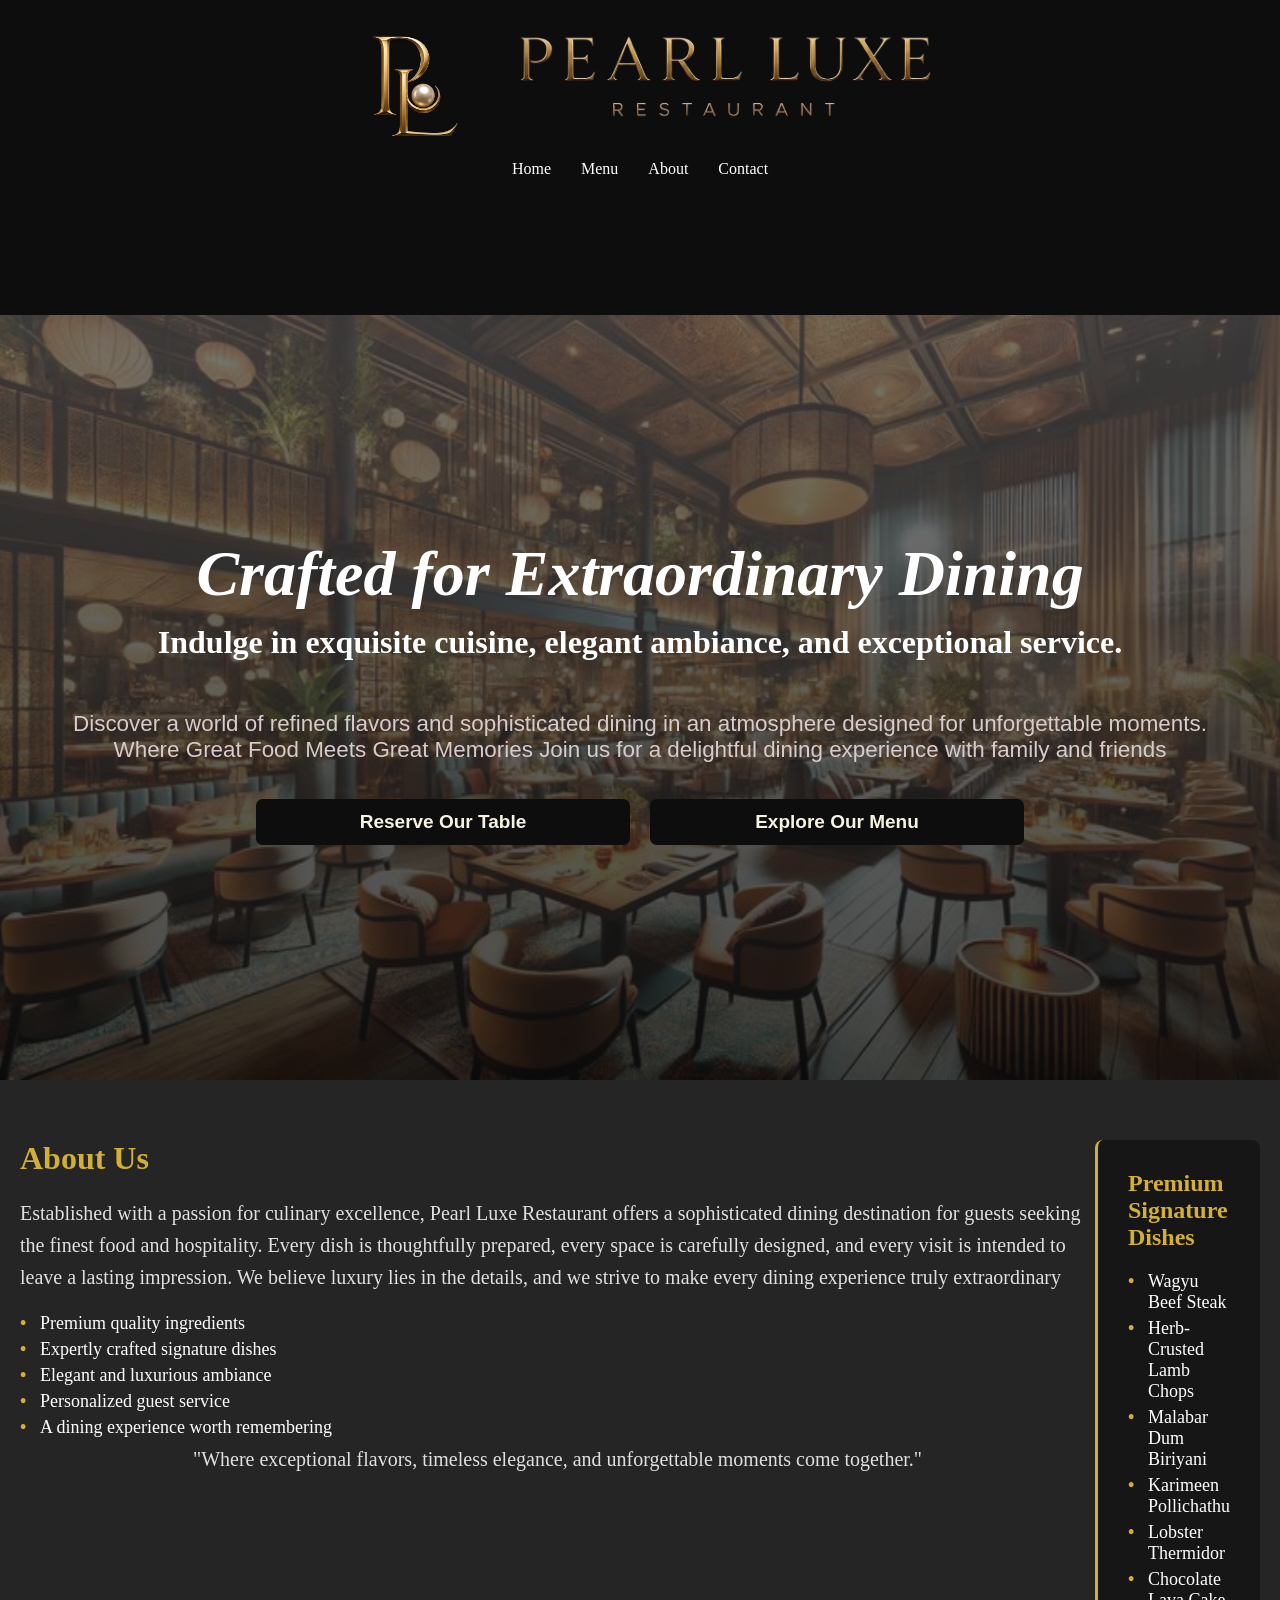
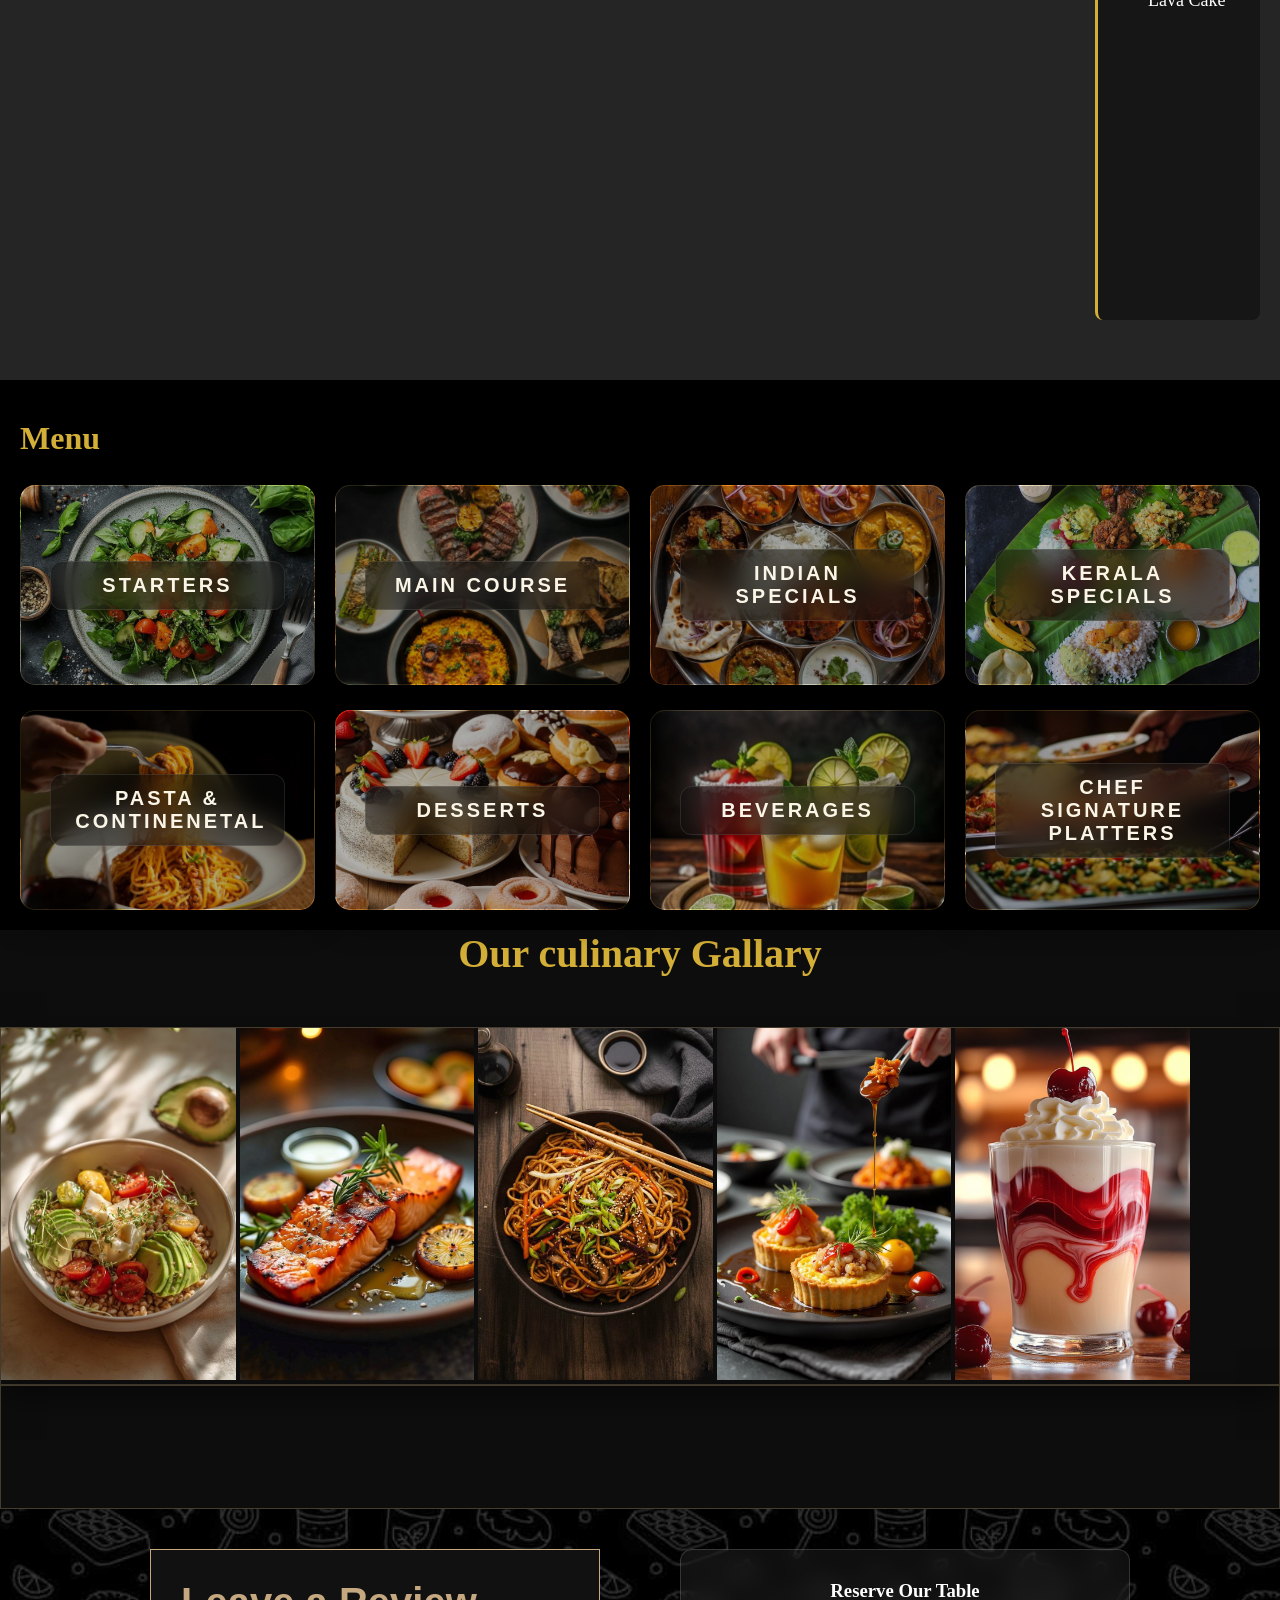
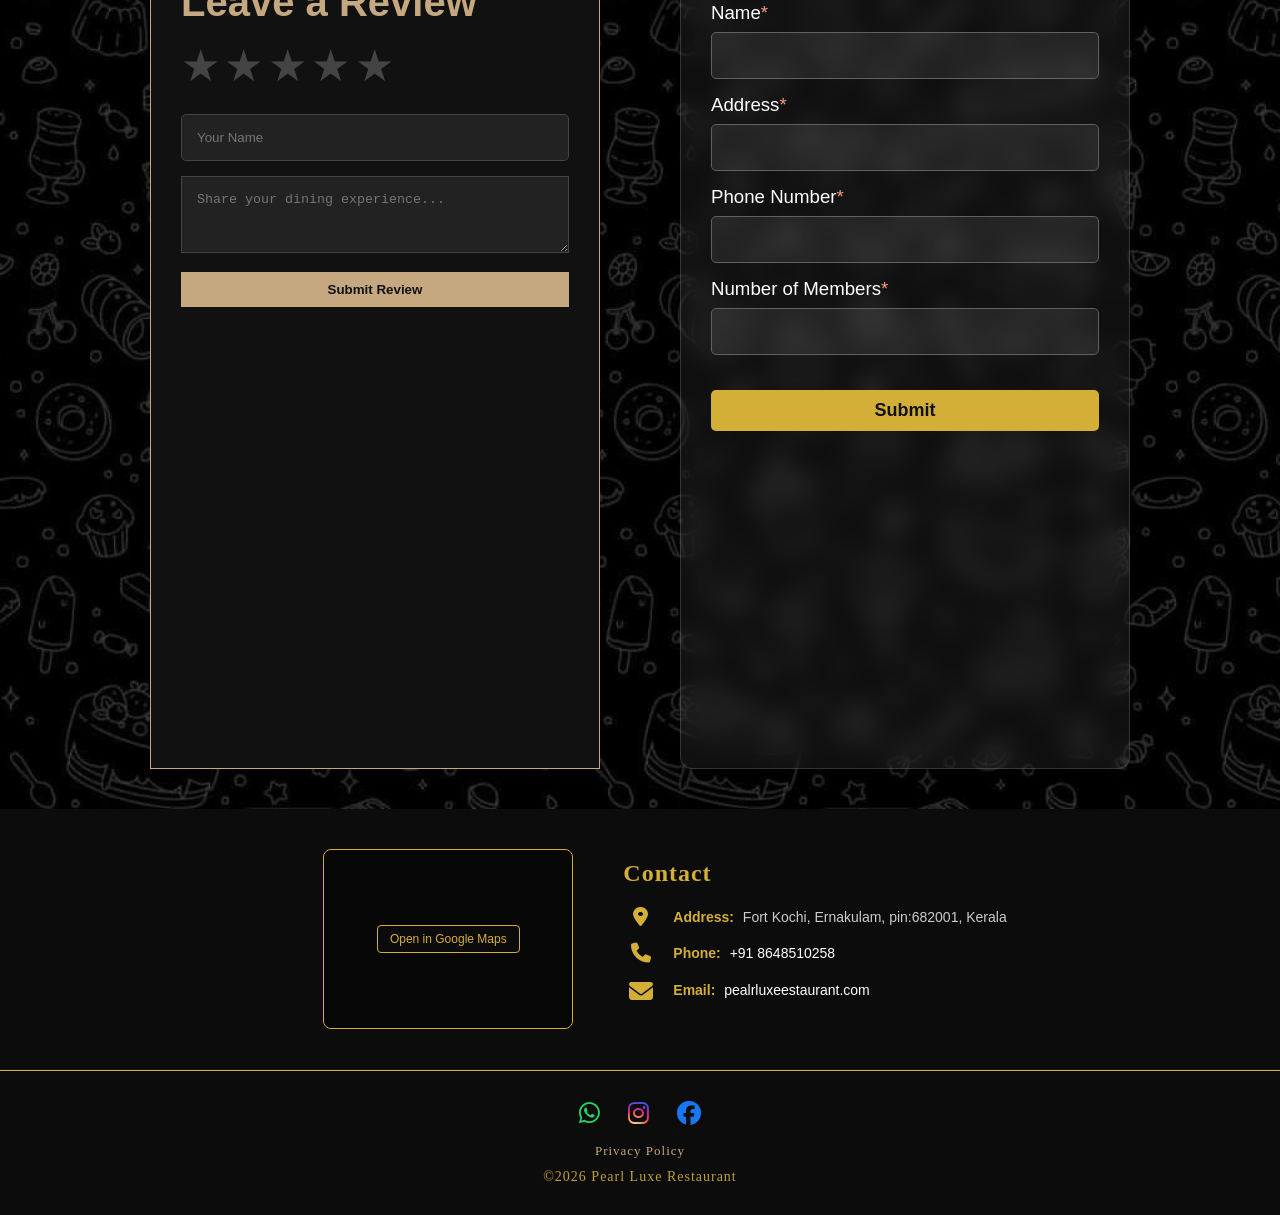
<file: index.html>
<!DOCTYPE html>
<html lang="en">
<head>
    <meta charset="UTF-8">
    <meta name="viewport" content="width=device-width, initial-scale=1.0">
    <title>Pearl Luxe Restaurant</title>
    <link rel="stylesheet" href="restaurant.css">   <!--main css page-->
    <link rel="stylesheet" href="menu.css">         <!--menu card css page-->

    <!--for icons-->
       <link rel="stylesheet" href="https://cdnjs.cloudflare.com/ajax/libs/font-awesome/6.5.1/css/all.min.css">

    <!--restaurant font-->
    <link rel="stylesheet" href="https://fonts.googleapis.com/css2?family=Cinzel:wght@600;700&display=swap">

    <!--for any device view-->
    <meta name="viewport" content="width=device-width, initial-scale=1.0">

</head>
<body>
   
    <header>
    <div class="logo-nav-container">
    
       <!--for logo--> 
       <div class="logo">
        <img src="logo-pearl.png" alt="" height="200">
        <img src="peral_luxe-removebg-preview.png" alt="" width="800">
    </div>
       
       <nav class="nav-bar">
        <ul>
            <li><a href="#Home">Home</a></li>
            <li><a href="#Menu">Menu</a></li>
            <li><a href="#About">About</a></li>
            <li><a href="#Contact">Contact</a></li>
        </ul>
       </nav>
    </div>
</header>
     <!--for hero section-->
    <section id="Home">
     <div class="hero">
    <!--for bg image-->

        <h1>Crafted for Extraordinary Dining</h1>
        <h2>Indulge in exquisite cuisine, elegant ambiance, and exceptional service. </h2>
        
        <p>Discover a world of refined flavors and sophisticated dining in an atmosphere designed for unforgettable moments.<br> Where Great Food Meets Great Memories
       Join us for a delightful dining experience with family and friends</p><br><br>

       <div class="btn-container">
            <button class="cta-button" onclick="scrollReservation()">Reserve Our Table</button>
            <button  class="cta-button" onclick="scrollToMenu()">Explore Our Menu</button>
        </div>
    </div></section>

<!--for aout-->
<section id="About"><!--navigation lu click cheyyumbol kittunnathin-->
    <div class="about-special_dish">

        <div class="about">

    <div class="about-left">
        <h3>About Us</h3>
        <p>Established with a passion for culinary excellence, Pearl Luxe Restaurant offers a sophisticated dining destination for guests seeking the finest food and hospitality. Every dish is thoughtfully prepared, every space is carefully designed, and every visit is intended to leave a lasting impression. We believe luxury lies in the details, and we strive to make every dining experience truly extraordinary</p>
        <ul>
            <li>Premium quality ingredients</li>
            <li>Expertly crafted signature dishes</li>
            <li>Elegant and luxurious ambiance</li>
            <li>Personalized guest service</li>
            <li>A dining experience worth remembering</li>
        </ul>
        <p align="center" class="quote">"Where exceptional flavors, timeless elegance, and unforgettable moments come together."</p>
    </div>
    </div> <!--left-->

    <div class="special-dish">
        <h3>Premium Signature Dishes </h3>
        <ul>
        <li>Wagyu Beef Steak</li>
        <li>Herb-Crusted Lamb Chops</li>
        <li>Malabar Dum Biriyani</li>
        <li>Karimeen Pollichathu</li>
        <li>Lobster Thermidor</li>
        <li>Chocolate Lava Cake</li>
       </ul>
    </div>
    </div></section>

    <!--for menu-->
    <section id="Menu">
    <div class="menu">
        <h3>Menu</h3>
        <!--cards-->
        <div class="menu-grid">
        
        <!--startes-->
        <div class="menuCard-wrapper">
        <div class="menu-card" onclick="toggleMenu('starterList')" style="background-image: url('starter.jpg');">
        <h4>Starters</h4>
        </div>
        <div id="starterList" class="menu-list">
            <ul>
            <h4>Soups</h4>
            <li>
                <span class="food-name">Truffle Mashroom Soup -475</span>
                <p class="food-desc">A velvety emulsion of wild forest mushrooms, enriched with white truffle oil and garlic crouton dust.</p>
                <img src="mashroom-soup.jpg" alt="Truffle Mushroom Soup" height="60" width="60">
            </li>
            
            <li>
                <span class="food-name">Honey chichen Soup -490</span>
                <p class="food-desc">Slow-simmered artisanal chicken broth delicately sweetened with wild hill honey and infused with crushed ginger.</p>
                <img src="chicken-soup.jpg" alt="Honey Chicken Soup" height="60" width="60">
            </li>
            
            <li>
                <span class="food-name">Roasted Tomato Basil Soup -425</span>
                <p class="food-desc">Fire-roasted vine tomatoes blended into a rich purée, finished with sweet micro-basil oil and a parmesan crisp.</p>
                <img src="tomato-soup.jpg" alt="Roasted Tomato basil Soup" height="60" width="60">
            </li>
            
            <li>
                <span class="food-name">Creme of Chichen Soup -475</span>
                <p class="food-desc">A classic, silky smooth cream reduction featuring tender shredded spring chicken and cracked black pepper.</p>
                <img src="creme-chicken-soup.jpg" alt="Creme of Chicken Soup" height="60" width="60">
            </li>
            </ul>

            <ul>
            <h4>Salads</h4>
            <li>
                <span class="food-name">Burrata Salad -650</span>
                <p class="food-desc">Artisanal Italian burrata over heirloom tomatoes, drizzled with aged balsamic pearls and cold-pressed extra virgin olive oil</p>
                <img src="burrata-salad.jpg" alt="Burrata Salad" height="60" width="60">
            </li>
            
            <li>
                <span class="food-name">Caesar Salad -520</span>
                <p class="food-desc">Crisp baby romaine tossed in a house-made anchovy-garlic emulsion, topped with shaved parmigiano-reggiano and brioche shards</p>
                <img src="caesar-salad.jpg" alt="Caesar Salad" height="60" width="60">
            </li>

            <li>
                <span class="food-name">Greek Salad -490</span>
                <p class="food-desc">Pressed barrel-aged feta cheese, compressed cucumbers, kalamata olives, and heirloom tomatoes tossed in wild oregano oil.</p>
                <img src="greek-salad.webp" alt="Greek Salad" height="60" width="60">
            </li>

            <li>
                <span class="food-name">Avocado & Citrus Salad -580</span>
                <p class="food-desc">Slices of ripe Hass avocado paired with orange segments, wild arugula, and a refreshing yuzu-honey citronette.</p>
                <img src="avocado-citrus.jpg" alt="Avocado & Citrus Salad" height="60" width="60">
            </li>
            </ul>
          
            <ul>
            <h4>Appetizers</h4>
            <li>
                <span class="food-name">Grilled Prawns -890</span>
                <p class="food-desc">Jumbo prawns kissed by the flame, marinated in a delicate blend of lime juice, sea salt, and extra virgin olive oil</p>
                <img src="grilledPrawns.jpg" alt="Grilled Prawns" height="60" width="60">
            </li>

            <li>
                <span class="food-name">Smoked Salmon -950</span>
                <p class="food-desc">Premium cold-smoked Atlantic salmon ribbons served with a velvety dill crème fraîche, caperberries, and toasted rye.</p>
                <img src="smoked-salmon.jpg" alt="Smoked Salmon" height="60" width="60">
            </li>

            <li>
                <span class="food-name">Chicken Crostini -620</span>
                <p class="food-desc">Grilled artisanal sourdough topped with creamy pulled chicken ragoût, wild thyme, and melted gruyère.</p>
                <img src="chicken-crostini.jpg" alt="Chicken Crostini" height="60" width="60">
            </li>

            <li>
                <span class="food-name">Crispy Calamari -750</span>
                <p class="food-desc">Flash-fried tender squid rings dusted with seasoned sea salt, accompanied by a zesty kaffir lime aioli.</p>
                <img src="crispy-calamari.jpg" alt="Crispy Calamari" height="60" width="60">
            </li>
            
            <li>
                <span class="food-name"> Garlic butter Shrimp -850</span>
                <p class="food-desc">Sautéed coastal shrimp drenched in a rich, emulsified garlic-butter sauce and finished with fresh garden parsley.</p>
                <img src="garlic-butter-shrimp.jpg" alt="Garlic Butter Shrimp" height="60" width="60">
            </li>

            <li>
                <span class="food-name">Stuffed Mashroom -550</span>
                <p class="food-desc">Plump portobello caps stuffed with a rich duxelles of wild mushrooms and spinach, gratinated with aged cheddar.</p>
                <img src="stuffed-mushroom.jpg" alt="Stuffed Mashroom" height="60" width="60">
            </li>
            </ul>
        </div>
        </div>

        <!--main course-->
        <div class="menuCard-wrapper">
        <div class="menu-card" onclick="toggleMenu('main-list')" style="background-image: url('main-dish.jpg');">
        <h4>Main Course</h4>
        </div>
        <div id="main-list" class="menu-list">
        
            <ul>
            <h4>Sea Foods</h4>
            <li>
                <span class="food-name">Grilled Sea Bass -1650</span>
                <p class="food-desc">Pan-seared Chilean sea bass fillet served over a bed of saffron risotto, finished with a citrus-infused butter emulsion.</p>
                <img src="grilled sea bass.webp" alt="Grilled Sea Bass" height="60" width="60">
            </li>

            <li>
                <span class="food-name">Lobstor Thermidor - 2450</span>
                <p class="food-desc">Atlantic lobster meat cooked in a rich cognac and mustard cream sauce, returned to its shell, and gratinated with gruyère.</p>
                <img src="lobster-thrmidor.jpg" alt="Lobster Thermidor" height="60" width="60">
            </li>

            <li>
                <span class="food-name">Butter Garlic Prawns - 1450</span>
                <p class="food-desc">Sautéed king prawns bathed in a luxurious white wine, garlic, and cultured butter reduction.</p>
                <img src="butter-garlic prwns.jpg" alt="Butter Garlic Prawns" height="60" width="60">
            </li>

            <li>
                <span>Malabar Prawn Curry - 1250</span>
                <p class="food-desc">Plump prawns poached in an aromatic coastal gravy of fresh coconut milk, raw mangoes, and native curry leaves.</p>
                <img src="malabar-prawn-curry.jpg" alt="Malabar Prawn Curry" height="60" width="60">
            </li>

            <li>
                <span class="food-desc">Karimeen pollichathu - 1100</span>
                <p class="food-desc">Whole backwater Pearl Spot fish slathered in a fiery, shallot-heavy masala, slow-baked inside a charred banana leaf.</p>
                <img src="karimeen pollichathu.jpg" alt="Karimeen Pollichathu" height="60" width="60">
            </li>
            </ul>

        <ul>
            <h4>Steak & Grill</h4>
            <li>
                <span class="food-name">Wagyu Beef Steak - 4200</span>
                <p class="food-desc">Highly marbled A5 Wagyu beef steak grilled to perfection, accompanied by a rich morel mushroom jus and truffle mash.</p>
                <img src="wagyu-beef-steak.jpg" alt="Wague Beef Steak" height="60" width="60">
            </li>

            <li>
                <span class="food-name">Herb-Crusted Lamp Chops - 1950</span>
                <p class="food-desc">Premium Australian lamb chops coated in an aromatic herb-crumb crust, served with parsnip purée and red wine reduction.</p>
                <img src="herb-crusted-lamb.jpg" alt="Herb Crusted lamp Chorps" height="60" width="60">
            </li>
            
            <li>
                <span class="food-name">Ribeye Steak - 2100</span>
                <p class="food-desc">Prime aged ribeye steak char-grilled to order, basted with rosemary-garlic butter, and served with charred asparagus.</p>
                <img src="rebeye-steak.webp" alt="Ribeye Steak" height="60" width="60">
            </li>

            <li>
                <span class="food-name">Grilled Chicken Supreme - 1150</span>
                <p class="food-desc">Sous-vide chicken breast pan-flashed and served over a bed of baby vegetables, drizzled with a rich velouté.</p>
                <img src="grilled-chicken-supreme.jpg" alt="Grilled Chicken Supreme" height="60" width="60">
            </li>

            <li>
                <span class="food-name">BBQ Tanderloin Steak - 1650</span>
                <p class="food-desc">Melt-in-your-mouth beef tenderloin glazed with an smoky, house-crafted house bourbon BBQ sauce.</p>
                <img src="bbq-tanderloin.jpg" alt="bbq tenderloin" height="60" width="60">
            </li> 

            <li>
                <span class="food-name">Truffle Risotto - 1250</span>
                <p class="food-desc">Creamy Carnaroli rice slow-cooked with wild mushrooms, finished with pure white truffle oil and aged Grana Padano.</p>
                <img src="truffle risotto.jpg" alt="Truffle Risotto" height="60" width="60">
            </li>
        </ul>
        </div>
        </div>

        <!--indian special-->
        <div class="menuCard-wrapper">
        <div class="menu-card" onclick="toggleMenu('indian-list')" style="background-image: url('indian-food.jpg');">       
            <h4>Indian Specials</h4>
            </div> 
        
            <div id="indian-list" class="menu-list">
            <ul>
            <li>
                <span class="food-name">Saffron Chicken Biryani - 950</span>
                <p class="food-desc">Fragrant long-grain basmati rice layered with tender chicken, infused with real Kashmiri saffron threads and rose water.</p>
                <img src="saffron-biryani.jpg" alt="Saffron Chichen Biryani" height="60" width="60">
            </li>

            <li>
                <span class="food-name">Malai Chicken Tikka - 850</span>
                <p class="food-desc">Boneless chicken cubes steeped in a rich marinade of cream cheese, green cardamom, and mace, gently charred in the tandoor.</p>
                <img src="malai-chicken-tikka.jpg" alt="malai chicken tikka" height="60" width="60">
            </li>

            <li>
                <span class="food-name">Dum Gosht Biryani - 1150</span>
                <p class="food-desc">Slow-cooked choice cuts of lamb layered with aromatic basmati rice, sealed in an earthen pot and dum-baked.</p>
                <img src="dum-gosht.jpg" alt="Dum Gosht Biryani" height="60" width="60">
            </li>

            <li>
                <span class="food-name">Hyderabadi Chichen Biryani - 950</span>
                <p class="food-desc">Authentic spicy biryani cooked in the traditional Nizami style, bursting with fresh mint, coriander, and fried shallots.</p>
                <img src="hyderabadi-biryani.jpg" alt="Hyderabadi Chicken Biryani" height="60" width="60">
            </li>

            <li>
                <span class=" food-name">Paneer Shahi Korma - 790</span>
                <p class="food-desc">Artisanal cottage cheese cubes simmered in a velvety, opulent gravy of ground cashews, almonds, and edible silver leaf.</p>
                <img src="shahi-paneer.jpg" alt="Paneer Shahi Korma" height="60" width="60">
            </li>

            <li>
                <span class="food-name">Kashmiri Rogan Josh - 1050</span>
                <p class="food-desc">Tender lamb slow-braised in a vibrant, rich gravy flavored with Kashmiri chilis, cockscomb flower, and dry ginger.</p>
                <img src="kashmiri-rogan.jpg" alt="kashmiri rogan Josh" height="60" width="60">
            </li>
        </ul>
        </div>
        </div>
        
        <!--kerala specials-->
        <div class="menuCard-wrapper">
        <div class="menu-card" onclick="toggleMenu('kerala-list')" style="background-image: url('kerala-dish.jpg');">
        <h4>Kerala Specials</h4>
        </div>
        <div id="kerala-list" class="menu-list">
        <ul>
            <li>
                <span class="food-name">Karimeen Pollichathu - 1100</span>
                <p class="food-desc">Traditional backwater Pearl Spot delicacy, wrapped in banana leaf and baked with an heirloom masala paste.</p>
                <img src="karimeen pollichathu.jpg" alt="karimeen pollichathu" height="60" width="60">
            </li>

            <li>
                <span class="food-name">Malabar Prawn Curry - 1250</span>
                <p class="food-desc">Local sea prawns simmered in a creamy, golden coconut milk gravy soured with wild Kudampuli.</p>
                <img src="malabar-prawn-curry.jpg" alt="malabar prawn curry" height="60" width="60">
            </li>

            <li>
                <span class="food-name">Crab Roast - 1350</span>
                <p class="food-desc">Fresh mud crab tossed in a semi-dry reduction of caramelized shallots, fiery black pepper, and toasted coconut shards.</p>
                <img src="crab-roast.jpg" alt="crab roast" height="60" width="60">
            </li>

            <li>
                <span class="food-name">Duck Mapppas - 1150</span>
                <p class="food-desc">Kuttanad duck braised gently in coriander-infused second extract of coconut milk, finished with thick first-press milk.</p>
                <img src="duck-mappas.jpg" alt="duck mappas" height="60" width="60">
            </li>

            <li>
                <span class="food-name">Appam & Stew - 750</span>
                <p class="food-desc">Lacy, fermented rice crepes with a soft spongy center, served with an aromatic, creamy vegetable and coconut milk stew.</p>
                <img src="appam-stew.jpg" alt="appam&stew" height="60" width="60">
            </li>

            <li>
                <span class="food-name">Malabar Dum Biriyani - 950</span>
                <p class="food-desc">Premium short-grain Kaima rice layered with spiced chicken, slow-cooked in the traditional Malabar dum technique.</p>
                <img src="malabar-biryani.jpg" alt="malabar dum biryani" height="60" width="60">
            </li>

            <li>
                <span class="food-name">Thalassery dum Biriyani - 950</span>
                <p class="food-desc">Heritage short-grain rice biryani accented with native ghee, fried cashew nuts, and unique Tellicherry spices.</p>
                <img src="thalassery-biryani.jpg" alt="thalassery-biryani" height="60" width="60">
            </li>
        </ul>
        </div>
        </div>
        
        <div class="menuCard-wrapper">
        <div class="menu-card" onclick="toggleMenu('pasta-list')" style="background-image: url('pasta.webp');">
        <h4>Pasta & Continenetal</h4>
        </div>
        <div id="pasta-list" class="menu-list">
        <ul>
            <li>
                <span class="food-name">Fettuccine Alfredo - 890</span>
                <p class="food-desc">House-made ribbon pasta tossed in a luxurious emulsified sauce of cultured butter, heavy cream, and aged parmesan.</p>
                <img src="fettuccine.jpg" alt="fettuccine Alfredo" height="60" width="60">
            </li>

            <li>
                <span class="food-name">Seafood Linguine - 1250</span>
                <p class="food-desc">Linguine pasta tossed with an assortment of scallops, prawns, and squid in a white wine and heirloom tomato broth.</p>
                <img src="sea-linguine.jpg" alt="seafood linguine" height="60" width="60">
            </li>

            <li>
                <span class="food-name">Truffle Cream Pasta - 950</span>
                <p class="food-desc">Penne pasta smothered in a rich, velvety forest mushroom and garlic cream sauce, laced with Italian black truffle oil.</p>
                <img src="truffle-creme-pasta.jpg" alt="truffle creme pasta" height="60" width="60">
            </li>

            <li>
                <span class="food-name">Mushroom Risotto - 950</span>
                <p class="food-desc">Creamy Italian arborio rice slow-stirred with a medley of wild chanterelles and porcini mushrooms, finished with parmesan.</p>
                <img src="mushroom-risotto.jpg" alt="mushroom risotto" height="60" width="60">
            </li>

            <li>
                <span class="food-name">Meditarranean Grilled Chicken - 1150</span>
                <p class="food-desc">Herb-marinated chicken breast served alongside sun-ripened Mediterranean vegetables and a zesty salsa verde.</p>
                <img src="Mediterranean-Grilled-Chicken.jpg" alt="Mediterranean Grilled Chicken" height="60" width="60">
            </li>
        </ul>
        </div>
        </div>
        
        <!--dessert-->
        <div class="menuCard-wrapper">
        <div class="menu-card" onclick="toggleMenu('dessert-list')" style="background-image: url('desserts.jpg');">
        <h4>Desserts</h4>
        </div>

        <div id="dessert-list" class="menu-list">
            <ul>
                <h4>Cakes</h4>
                <li>
                    <span class="food-name">Ferrero Rocher Cake - 490</span>
                    <p class="food-desc">Layers of rich hazelnut sponge cake sandwiched between layers of silky milk chocolate ganache and roasted hazelnut praline.</p>
                    <img src="ferrero-cake.jpg" alt="ferrero-cake" height="60" width="60">
                </li>

                <li>
                    <span class="food-name">Chococlate Lava Cake - 450</span>
                    <p class="food-desc">A decadent, baked-to-order chocolate cake featuring an intensely rich, molten Valrhona dark chocolate center.</p>
                    <img src="lava-cake.jpg" alt="chocolate lava cake" height="60" width="60">
                </li>

                <li>
                    <span class="food-name">Blueberry Cheesecake - 490</span>
                    <p class="food-desc">Classic New York style baked cream cheese on a buttery graham cracker crust, blanketed in a wild blueberry compote.</p>
                    <img src="blueberry-cake.jpg" alt="blueberry-cake" height="60" width="60">
                </li>

                <li>
                    <span class="food-name">Honey Cake - 420</span>
                    <p class="food-desc">An elegant multi-layered Slavic-style honey cake filled with a delicate, whipped sour-cream frosting.</p>
                    <img src="honey-cake.webp" alt="honey-cake" height="60" width="60">
                </li>

                <li>
                    <span class="food-name">Black Forest - 450</span>
                    <p class="food-desc">Layers of rich chocolate sponge soaked in Kirsch liqueur, filled with fresh whipped cream and sour macerated dark cherries.</p>
                    <img src="black-forrest.jpg" alt="black-forrest" height="60" width="60">
                </li>

                <li>
                    <span class="food-name">Red Velvet - 450</span>
                    <p class="food-desc">A vibrant, cocoa-infused crimson sponge cake layered with a smooth, tangy Madagascan vanilla bean cream cheese frosting.</p>
                    <img src="red-velvet.jpg" alt="red-velvet" height="60" width="60">
                </li>
                </ul>
            
            <ul>
                <h4>Pastries</h4>
                <li>
                    <span class="food-name">Mille-Feuille - 450</span>
                    <p class="food-desc">Crisp layers of caramelized, puff pastry sandwiched between smooth waves of rich vanilla pastry cream.</p>
                    <img src="mille-feuille.jpg" alt="Mille-Feuille" height="60" width="60">
                </li>

                <li>
                    <span class="food-name">Tiramisu - 490</span>
                    <p class="food-desc">Espresso-soaked ladyfinger biscuits layered with an airy, velvety cloud of whipped mascarpone cream and dark cocoa dust.</p>
                    <img src="tiramisu.webp" alt="tiramisu" height="60" width="60">
                </li>

                <li>
                    <span class="food-name">Crème Brûlée - 450</span>
                    <p class="food-desc">A classic, rich custard base flavored with real Madagascar vanilla bean, topped with a brittle layer of hard, torched caramel.</p>
                    <img src="Crème Brûlée.jpg" alt="creme Brûlée" height="60" width="60">
                </li>

                <li>
                    <span class="food-name">Chocolate Éclair - 450</span>
                    <p class="food-desc">Light choux pastry casing filled with silky dark chocolate crème pâtissière, glazed with an opulent chocolate ganache.</p>
                    <img src="Chocolate Éclair.jpg" alt="chocolate eclair" height="60" width="60">
                </li>
           </ul> 
                <ul>
                <h4>Ice Creams</h4>
                <li>
                    <span class="food-name">Vanilla Bean Ice Cream - 320</span>
                    <p class="food-desc">Churned premium ice cream infused with real, scraped Madagascan vanilla bean flecks.</p>
                    <img src="vanilla-bean.jpg" alt="vanila bean ice crem" height="60" width="60">
                </li>

                <li>
                    <span class="food-name">Saffron Kulfi - 350</span>
                    <p class="food-desc">Traditional, slow-reduced dense Indian ice cream flavored heavily with pure Iranian saffron strands and green cardamom.</p>
                    <img src="saffron-kulfi.jpg" alt="saffron-kulfi" height="60" width="60">
                </li>
                
                <li>
                    <span class="food-name">Gourmet Ice Cream Selection - 450</span>
                    <p class="food-desc">A hand-picked selection of three artisanal house-churned ice cream scoops featuring seasonal, exotic flavors.</p>
                    <img src="ice-cream-platter.jpg" alt="gourmet-iceCreme selection" height="60" width="60">
                </li>

                <li>
                    <span class="food-name">Gourmet Ice Cream Platter - 750</span>
                    <p class="food-desc">A grand tasting presentation of five house-crafted ice cream varieties, accompanied by berry coulis and honey tuiles.</p>
                    <img src="gourmet-iceCreme.webp" alt="gourmet ice cream platter" height="60" width="60">
                </li>
            </ul>
        </div>
        </div>
   
        <!--beverages-->
        <div class="menuCard-wrapper">
        <div class="menu-card" onclick="toggleMenu('beverages-list')" style="background-image: url('beverages.jpg');">
        <h4 >Beverages</h4>
        </div>

    <div id="beverages-list" class="menu-list">
        <ul>
            <h4>Mocktails</h4>
            <li>
                <span class="food-name">Blue Lagoon - 350</span>
                <p class="food-desc">A refreshing, vibrant blue blend of curaçao essence, fresh lime juice, and sparkling sprite over crushed ice.</p>
                <img src="Blue Lagoon.jpg" alt="Blue Lagoon" height="60" width="60">
            </li>

            <li>
                <span class="food-name">Virgin Mojito - 350</span>
                <p class="food-desc">Muddled field mint leaves and fresh lime wedges churned with pure cane sugar and topped with chilled club soda.</p>
                <img src="virjin mojito.jpg" alt="virgin mojito" height="60" width="60">
            </li>

            <li>
                <span class="food-name">Sunset Cooler - 380</span>
                <p class="food-desc">An elegant layered mocktail of fresh orange and cranberry juices, finished with a touch of grenadine syrup.</p>
                <img src="snset-cooler.jpg" alt="Sunset Cooler" height="60" width="60">
            </li>

            <li>
                <span class="food-name">Tropical punch - 380</span>
                <p class="food-desc">A refreshing medley of passion fruit, pineapple, and mango juices, lightly shaken and served ice cold.</p>
                <img src="tropical-punch.jpg" alt="tropical punch" height="60" width="60">
            </li>
        </ul>
        
        <ul>
            <h4>Tea</h4>
            <li>
                <span class="food-name">English Break Fast Tea - 250</span>
                <p class="food-desc">A robust, full-bodied blend of premium black tea leaves, served with warm milk or lemon.</p>
                <img src="English-Break-Fast-Tea.jpg" alt="English-Break-Fast-Tea" height="60" width="60">
            </li>

            <li>
                <span class="food-name">Masala Tea - 280</span>
                    <p class="food-desc">Strong Assam black tea brewed with whole local spices, fresh ginger, milk, and natural palm jaggery.</p>
                    <img src="masala-tea.jpg" alt="masala tea" height="60" width="60">
                </li>

            <li>
                <span class="food-name">Earl Grey Tea - 250</span>
                <p class="food-desc">A fragrant black tea blend distinctive for its refined addition of cold-pressed oil from the rind of bergamot oranges.</p>
                <img src="earl grey tea.jpg" alt="earl grey tea" height="60" width="60">
            </li>

            <li>
                <span class="food-name">Green Tea  -250</span>
                <p class="food-desc">Delicate, antioxidant-rich steamed green tea leaves producing a clean, bright, and earthy infusion.</p>
                <img src="green-tea.jpg" alt="green-tea" height="60" width="60">
            </li>

            <li>
                <span class="food-name">Kashmiri Pink Tea (Noon Chai) - 320</span>
                <p class="food-desc">A rare, velvet-textured pink brew made from premium Kashmiri tea leaves, slow-simmered with sea salt and baking soda, finished with rich cream, crushed pistachios, and almonds.</p>
                <img src="kashmiri-pink-tea.webp" alt="kashmiri-pink-tea" height="60" width="60">
            </li>
        </ul>
        
        <ul>
            <h4>Coffee</h4>
            <li>
                <span class="food-name">Americano - 250</span>
                <p class="food-desc">Rich espresso shots diluted with hot water, preserving a complex, deep coffee aroma.</p>
                <img src="americano.jpg" alt="americano" height="60" width="60">
            </li>

            <li>
                <span class="food-name">Espresso - 220</span>
                <p class="food-desc">A concentrated, bold shot of pure coffee brewed under high pressure from premium dark-roasted Arabica beans.</p>
                <img src="espresso.jpg" alt="espresso" height="60" width="60">
            </li>

            <li class="food-name">Turkish Coffee - 320
                <p class="food-desc">Unfiltered, finely ground specialty coffee simmered in a traditional copper cezve, presenting a thick, intense foam.</p>
                <img src="turkish-coffee.jpg" alt="turkish-coffee" height="60" width="60">
            </li>

            <li>
                <span class="food-name">Cappuchino - 280</span>
                <p class="food-desc">A balanced coffee creation combining equal parts intense espresso, velvety steamed milk, and a dense layer of micro-foam.</p>
                <img src="cappuchino.jpg" alt="cappuchino" height="60" width="60">
            </li>

            <li>
                <span class="food-name">Latte - 280</span>
                <p class="food-desc">A smooth and mild coffee option featuring rich espresso balanced with a generous pour of silky, steamed texturized milk.</p>
                <img src="latte.jpg" alt="latte" height="60" width="60">
            </li>

            <li>
                <span class="food-name">Mocha - 290</span>
                <p class="food-desc">A decadent combination of espresso, bittersweet dark chocolate sauce, and steamed milk, topped with a light foam.</p>
                <img src="mocha.jpg" alt="mocha" height="60" width="60">
            </li>
        </ul>
        
        <ul>
            <h4>Fresh Juices</h4>
            <li>
                <span class="food-name">Orange Juice - 320</span>
                <p class="food-desc">Freshly squeezed, chilled Valencia oranges serving a bright, naturally sweet citrus hit.</p>
                <img src="orange-juice.jpg" alt="orange-juice" height="60" width="60">
            </li>

            <li>
                <span class="food-desc">Watermelon Juice - 280</span>
                <p class="food-desc">Pure, cold-pressed ruby red watermelon juice garnished with a fresh sprig of mint.</p>
                <img src="watermelon-juice.jpg" alt="watermelon-juice" height="60" width="60">
            </li>

            <li>
                <span class="food-name">Grape Juice - 280</span>
                <p class="food-desc">Fresh extraction of sweet black seedless grapes, served chilled without any added sugar.</p>
                <img src="grape-juice.jpg" alt="grape-juice" height="60" width="60">
            </li>

            <li>
                <span class="food-name">Pinapple Juice - 290</span>
                <p class="food-desc">Zesty and sweet juice extracted from ripe tropical pineapples, lightly strained.</p>
                <img src="pineapple-juice.jpg" alt="pineapple-juice" height="60" width="60">
            </li>

            <li>
                <span class="food-name">Mixed fruit Juice - 320</span>
                <p class="food-desc">A balanced, vibrant harmony of seasonal tropical fruits pressed daily.</p>
               
            </li>

            <li>
                <span class="food-name">Promegranate Juice - 380</span>
                <p class="food-desc">Premium, antioxidant-rich juice pressed from whole ruby pomegranate arils.</p>
                <img src="promogranate-juice.jpg" alt="promogranate-juice" height="60" width="60">
            </li>
        </ul>
    </div>
    </div>

    <!--chaf signature foods-->
    <div class="menuCard-wrapper">
    <div class="menu-card" onclick="toggleMenu('chef-signature-list')" style="background-image: url('chef-signature.jpg');">
        <h4 >Chef Signature Platters</h4>
        </div>
        <div id="chef-signature-list" class="menu-list">
        <ul>
            <li>
                <span class="food-name">Royal Seafood Platter - 2800</span>
                <p class="food-desc">A majestic coastal bounty featuring jumbo Kuttanad prawns, flame-baked banana leaf Karimeen, crispy Malabar mussels, and tandoor-charred king fish medallions.</p>
                <img src="royal-seaFood.jpg" alt="royal-seaFood" height="60" width="60">
            </li>

            <li>
                <span class="food-name">Mughlai Meat Platter - 2400</span>
                <p class="food-desc">An opulent Nizam-style feast showcasing melt-in-the-mouth lamb chops, succulent malai chicken tikkas, slow-roasted Syrian Christian duck, and aromatic seekh kebabs.</p>
                <img src="mughlai-meat.jpg" alt="mughlai-meat" height="60" width="60">
            </li>
        </ul>
    </div>
    </div>
        
    </div>
    </div></section>

    <!--for gallery-->
    <section class="gallery-section">
    <div class="gallery-container">
        <h3>Our culinary Gallary</h3>
        <div class="gallary-grid">
        
        <div class="gallaryImage-card">
        <img src="food-1.jpg" alt="" height="352">
        <img src="food-2.jpg" alt="" height="352">
        <img src="food-3.webp" alt="" height="352">
        <img src="food-4.jpg" alt="" height="352">
        <img src="food-5.jpg" alt="" height="352">
        </div>

        <div class="video-card">
            <video autoplay loop muted playsinline src="prepare-food.mp4" alt="prepare-food" class="video-hover" muted loop width="235" type="video/mp4"></video>
            <video autoplay loop muted playsinline src="chicken-food.mp4" alt="chicken.mp4" class="video-hover" muted loop width="235" type="video/mp4"></video>
            <video autoplay loop muted playsinline src="restaurant.mp4" alt="restaurant.mp4" class="video-hover" muted loop width="235" type="video/mp4"></video>
            <video autoplay loop muted playsinline src="dining-vedio.mp4" alt="dining-vedio.mp4" class="video-hover" muted loop width="235" type="video/mp4"></video>
            <video autoplay loop muted playsinline src="biscoff-vedio.mp4" alt="biscoff-vedio" class="video-hover" muted loop width="235" type="video/mp4"></video>
        </div>

        </div>
    </div>
    </section>

    <div class="review-reservation-container">
    <!--review-->
        <div class="review-box">
            <h3>Leave a Review</h3>
         <!-- Star Rating Select -->
        <div class="stars">
            <span class="star" class="active" data-value="1">★</span>
            <span class="star" class="active" data-value="2">★</span>
            <span class="star" class="active" data-value="3">★</span>
            <span class="star" class="active" data-value="4">★</span>
            <span class="star" class="active" data-value="5">★</span>
         </div>
        <!-- Input Form -->
        <form id="reviewForm">
            <input type="text" id="guestName" placeholder="Your Name" required>
            <textarea id="guestText" placeholder="Share your dining experience..." rows="3" required></textarea>
            <button type="submit">Submit Review</button>
        </form>
            <p id="msg"></p>
</div>

    <!--reservation-->
    <div class="booking-table" id="booking-section">
        <h3>Reserve Our Table</h3>
        <form action="#" method="post" enctype="multipart/form-data">
            <label for="name">Name<span class="required">*</span></label>
            <input type="text" id="name"><br>
            <label for="Address">Address<span class="required">*</span></label>
            <input type="text" id="Address"><br>
            <label for="phone-number">Phone Number<span class="required">*</span></label>
            <input type="tel" id="phone-number"><br>
            <label for="number-of-memebers">Number of Members<span class="required">*</span></label>
            <input type="number">
            <button>Submit</button>
        </form>
    </div>
    </div>

    <!--Contact-->
    <section id="Contact">
    <div class="contact">
        <div class="contact-container"></div>
        
         <!--g-map-->
         <div class="map">
         <a href="https://maps.app.goo.gl/Pw8BjvgQ3z5sRq2G8" target="_blank">
        <iframe src="https://www.google.com/maps/embed?pb=!1m18!1m12!1m3!1d413.0502555059844!2d76.24192005604806!3d9.965670735911914!2m3!1f0!2f0!3f0!3m2!1i1024!2i768!4f13.1!3m3!1m2!1s0x3b086d314f0b178d%3A0xc545233f390db43b!2sFort%20Kochi%2C%20Kochi%2C%20Kerala!5e0!3m2!1sen!2sin!4v1781023459077!5m2!1sen!2sin" width="80" height="65" style="border:0;" allowfullscreen="" loading="lazy" referrerpolicy="no-referrer-when-downgrade"></iframe>
        <div class="map-overlay"><span>Open in Google Maps</span></div>
        </a>
        </div>

        <div class="contact-info">
        <h3>Contact</h3>

        <!--Address-->
        <div class="info-item">
                <div class="icon-box">
                    <i class="fa-solid fa-location-dot" style="color: #d4af37;"></i> 
                </div>
        <div class="info-text">
                    <p><strong>Address:</strong> Fort Kochi, Ernakulam, pin:682001, Kerala</p>
                </div>
            </div>
          
        
        <!--phone-->
        
        <div class="info-item">
            <div class="icon-box">
                <i class="fa-solid fa-phone" style="color: #d4af37;"></i> 
            </div>
            <div class="info-text">
                <p><strong>Phone:</strong> <a href="tel:+918648510258">+91 8648510258</a></p>
            </div>
            </div>
        <!--e-mail-->
        <div class="info-item">
            <div class="icon-box">
                <i class="fa-solid fa-envelope" style="color: #d4af37; font-size: 24px;"></i> 
                <a href="mailto:your-email@gmail.com"></a>
            </div>    
            <div class="info-text">
                <p><strong>Email:</strong> <a href="mailto:pealrluxeestaurant.com">pealrluxeestaurant.com</a></p>
            </div>
        </div>
    
    </div>
    </div></section>

    <!--footer-->
    <div class="footer">
        <footer>
            <div class="social-media-icons">
                <a href="https://wa.me" target="_blank">
                    <i class="fa-brands fa-whatsapp" style="color: #25D366; font-size: 24px;"></i>
                 </a>

            <!--instagram-->
                <a href="https://instagram.com" target="_blank">
                    <i class="fa-brands fa-instagram" style="font-size: 24px; background: radial-gradient(circle at 30% 107%, #fdf497 0%, #fdf497 5%, #fd5949 45%,#d6249f 60%,#285AEB 90%); -webkit-background-clip: text; -webkit-text-fill-color: transparent;"></i>
                </a>

            <!--facebook-->
                <a href="https://facebook.com" target="_blank">
                    <i class="fa-brands fa-facebook" style="color: #1877F2; font-size: 24px;"></i>
                </a>

            </div>

    <!-- Privacy Policy Popup (Modal) -->
    <div id="privacyModal" class="policy-modal">
        <div class="modal-content">
            <!-- ക്ലോസ് ചെയ്യാനുള്ള ബട്ടൺ -->
            <span class="close-btn" onclick="closePrivacy()">&times;</span>
        
            <h3>PRIVACY POLICY</h3>
            <hr class="gold-line">
            <p>We completely respect your privacy.</p>
            <ul>
                <li>The name, phone number, and email you provide for table booking will not be used for any other purpose.</li>
                <li>Your information will be completely secure.</li>
                <li>We only use cookies that are necessary for the website to function smoothly.</li>
            </ul>
        </div>
    </div>

    <!-- Privacy Policy Link -->
    <div class="policy-link-container">
        <a href="#" onclick="openPrivacy(event)" class="privacy-link">Privacy Policy</a>
    </div>

    <!--copy-right-->
    <div class="copy-right">
        <p>&copy;2026 Pearl Luxe Restaurant</p>
    </div>

        </footer>
    </div>
<script src="restaurant.js"></script>
</body>
</html>
</file>
<file: restaurant.css>
* {
  margin: 0;
  padding: 0;
  box-sizing: border-box; /* ഇത് ബോർഡറും പാഡിംഗും കാരണം വീതി കൂടുന്നത് തടയും */
}

html, body {
  width: 100%;
  overflow-x: hidden; /* സ്ക്രീൻ സൈസ് മാറി സൈഡിലേക്ക് പേജ് വലിഞ്ഞു പോകുന്നത് തടയാൻ */
  scroll-behavior: smooth;/* scroll cheyyunnath/navigation lu click cheyyumbol slowly ethan*/
}

/* LOGO NAV CONTAINER*/
.logo-nav-container {
  min-height: 35vh;
  background: #0d0d0d; 
  display: flex;
  flex-direction: column;
  align-items: center;
  padding: 20px;
  width: 100%;
}

.logo {
  display: flex;
  flex-direction: row;
  align-items: center;
  justify-content: center;
  gap: 20px; /* distance btween logo and */
  margin-bottom: 20px;
}

/* ചിത്രങ്ങളുടെ വലിപ്പം ക്രമീകരിക്കാൻ */
.logo img:first-child {
    height: 120px; /* PL ലോഗോ വലിപ്പം (ആവശ്യാനുസരണം മാറ്റാം) */
    width: auto;
}

.logo img:last-child {
    height: 100px; /* PEARL LUXE പേരിന്റെ വലിപ്പം */
    width: auto;
}

/*NAVIGATION MENU*/
.nav-bar ul {
    list-style: none;
    display: flex;
    gap: 30px; /* ലിങ്കുകൾ തമ്മിലുള്ള അകലം */
    padding: 0;
    margin: 0;
}

.nav-bar a {
    text-decoration: none;
    color: #ffffff; /* ലിങ്ക് നിറം */
    font-size: 16px;
    transition: color 0.3s;
}

nav a{
    color: white;
    text-decoration: none;      /*link nte underline remove cheyyan*/
}

nav a:hover{
    color: #d4af37;
}

.hero{
    background: linear-gradient(rgba(75, 73, 73, 0.75), rgba(13, 13, 13, 0.75)),url("r.jpg");
    background-size: cover;
    background-repeat: no-repeat;
    background-position: center;
    display: flex;                  /* contents verticaly center*/
    flex-direction: column;         
    justify-content: center;        /*vertical center*/
    align-items: center;            /*horizontal center*/
    text-align: center;
    
    height: 85vh; 
}   

.hero h1,h2{
    color: #ffffff;
    text-align: center;
}

.hero h1{
    font-size: 4rem;
    font-style: oblique;
    font-family: 'Times New Roman', Times, serif;
    padding: 10pt;
}

.hero h2{
    font-size: 2rem;
    margin-bottom: 10pt;
    margin-bottom: 50px;
}

.hero p {
    color: #d9cbcb;
    text-align: center;
    font-family:'Gill Sans', 'Gill Sans MT', Calibri, 'Trebuchet MS', sans-serif;
    font-size: 1.4rem;   
}

.btn-container{
    justify-content: center;
    align-items: center;
    display: flex;
     gap: 20px;               /* രണ്ട് ബട്ടണുകൾ തമ്മിലുള്ള അകലം */
    width: 60%;
}
.cta-button{
    margin-bottom: 20pt;
    border-radius: 5pt;
    padding: 12px 30px;
    border: none;
    background-color: #0d0d0d;
    color: #f7f3e3;
    box-shadow: #ffffff;
    cursor: pointer;
    text-decoration: none;
    font-size: 19px;
    font-weight: bold;
    font-family: Verdana, Geneva, Tahoma, sans-serif;
}

.cta-button:hover{
    color: #0d0d0d;
    background: whitesmoke;
}

/*ABOUT*/
.about-special_dish{
    background-color: #252525;
    padding: 60px 20px;
    height: 100vh;
    display: flex;
    justify-content: center;
}

.about{
  display: flex;
  max-width: 1200px; /* വെബ്‌പേജിന്റെ പരമാവധി വീതി */
  width: 100%;
  gap: 50px; /* രണ്ട് സെക്ഷനുകൾ തമ്മിലുള്ള അകലം */
  align-items: flex-start;
}

.about-left{
  color: #ffffff;
  flex: 6;
  text-align: left; /* എഴുത്തുകൾ ഇടത് വശത്ത് നിന്ന് തുടങ്ങാൻ */
}

.about-left h3{
  font-size: 32px;
  color: #d4af37; /* ഗോൾഡൻ നിറം */
  margin-bottom: 20px;
}

.about-left ul{
   display: block;      
   gap: 30px;
   list-style: none;    /* bullet style(dot) remove cheyyunnu*/
}

.about-left p{
  font-size: 20px;
  line-height: 1.6;
  color: #e0e0e0;
  margin-bottom: 20px;
}

/*qoute style*/
.quote p{
  font-size: 20px;
  font-family: fantasy;
  font-style: italic;
  color: #f5e6a8;
  margin-top: 25px;
  font-size: 18px;
}

.special-dish{
  flex: 4;
  background-color: #161616; /* ചെറുതായി തെളിഞ്ഞു നിൽക്കുന്ന ബ്ലാക്ക് ബോക്സ് */
  padding: 30px;
  border-radius: 8px;
  border-left: 3px solid #d4af37; /* ഇടത് വശത്ത് ഗോൾഡൻ ബോർഡർ */
  color: #ffffff;
}

.special-dish h3{
  font-size: 24px;
  color: #d4af37;
  margin-bottom: 20px;
}

.about-left li, .special-dish li{
  font-size: 18px;
  margin-bottom: 5px;
  position: relative;
  padding-left: 20px;
  list-style: none;
}

/* ലിസ്റ്റുകൾക്ക് മുന്നിൽ ചെറിയ ഗോൾഡൻ ഡോട്ട് കൊടുക്കാൻ */
.about-left li::before, .special-dish li::before {
  content: "•";
  color: #d4af37;
  font-weight: bold;
  position: absolute;
  left: 0;
}

/*MENU*/
/* MENU MAIN CONTAINER */
.menu {
  display: flex;
  flex-direction: column;
  gap: 10px;
  padding: 20px;
  background-color: #000;
}

.menu h3 {
  font-size: 32px;
  color: #d4af37; /* ഗോൾഡൻ നിറം */
  margin-bottom: 18px;
  padding-top: 20px;
}

/* GRID LAYOUT - വരിയിൽ കൃത്യം 4 എണ്ണം വരാൻ */
.menu-grid {
  display: grid;
  grid-template-columns: repeat(4, 1fr); /* 5 ന് പകരം കൃത്യം 4 കാർഡുകൾ മാത്രം ഒരു വരിയിൽ */
  gap: 25px 20px; /* നിരകൾ തമ്മിലുള്ള ലംബമായ അകലം 25px ആയി കുറച്ചു */
  width: 100%;
}

/* WRAPPER STRUCTURE */
.menuCard-wrapper {
  display: flex;
  flex-direction: column;
}

/* PREMIUM CARD STYLE WITH GLASSMORPHISM */
.menu-card {
  height: 200px;
  border-radius: 15px;
  position: relative;
  overflow: hidden;
  display: flex;
  align-items: center;
  justify-content: center;
  background-size: cover;
  background-position: center;
  box-shadow: 0 10px 30px rgba(0, 0, 0, 0.7);
  transition: all 0.4s ease;
  border: 1px solid rgba(220, 179, 66, 0.15); /* Soft gold border */
  cursor: pointer;
}

/* Dark elegant shade over image */
.menu-card::before {
  content: '';
  position: absolute;
  top: 0;
   left: 0; 
   width: 100%; 
   height: 100%;
  background: rgba(0, 0, 0, 0.3);
  transition: background 0.4s ease;
  z-index: 1;
}

/* Premium Text Style inside Glass Box */
.menu-card h4 {
  background: rgba(12, 12, 12, 0.45); /* Glassmorphic background */
  backdrop-filter: blur(12px);
  -webkit-backdrop-filter: blur(12px);
  border: 1px solid rgba(255, 255, 255, 0.1);
  padding: 12px 24px;
  border-radius: 12px;
  width: 80%;
  text-align: center;
  margin: 0;
  z-index: 2;
  
  /* Your Text Styling */
  color: #faf5e6; /* Gold color */
  font-size: 20px;
  font-weight: 600;
  text-transform: uppercase;
  letter-spacing: 3px;
  font-family: 'Montserrat', sans-serif;
  transition: all 0.4s ease;
}

/* Hover Effect */
.menu-card:hover {
  transform: translateY(-8px);
  border-color: #dcb342;
  box-shadow: 0 15px 35px rgba(220, 179, 66, 0.2);
}

.menu-card:hover::before {
  background: rgba(0, 0, 0, 0.5);
}

.menu-card:hover h4 {
  background: rgba(220, 179, 66, 0.15);
  border-color: rgba(220, 179, 66, 0.4);
  color: #ffffff;
}

/* MENU LIST INITIAL STATE (വലിയ ഗ്യാപ്പ് വരുന്നത് പൂർണ്ണമായി ഒഴിവാക്കാൻ) */
.menu-list {
  display: none;
  position: absolute; /* അടഞ്ഞിരിക്കുമ്പോൾ ഗ്രിഡിനുള്ളിൽ സ്ഥലം പിടിക്കാതിരിക്കാൻ */
  background-color: #1a1a1a;
  color: #fff;
  padding: 15px;
  border-left: 4px solid #dcb342; /* solid ഇവിടെ ചേർത്തു */
  margin-bottom: 15px;
}

/* Class to show list when clicked */
.menu-list.show {
  display: block;
  position: relative; /* തുറക്കുമ്പോൾ മാത്രം ബാക്കി കാർഡുകളെ താഴേക്ക് തള്ളി മാറ്റാൻ */
  margin-top: 5px;
}

.menu-list h4 {
  list-style: none;
  color: #dcb342;
  margin-top: 10px;
  margin-bottom: 5px;
}

.menu-list ul {
  padding-left: 0;
  list-style: none;
  margin-bottom: 15px;
}

.menu-list li {
  font-size: 14px;
  color: #cccccc;
  padding: 4px 0;
}

/* GALLARY */
.gallery-section {
    background-color: #0d0d0d;
    background-size: auto;
    background-repeat: repeat;
    
    width: 100%;
}

.gallery-section h3 {
    color: #d4af37; /* ലക്ഷ്വറി ഗോൾഡ് */
    text-align: center;
    font-family: 'Playfair Display', serif;
    font-size: 2.5rem;
    margin-bottom: 50px;
}
/* ഫോട്ടോകളും വീഡിയോകളും ഒരേ സൈസിൽ വരാൻ */
.gallery-grid {
    display: grid;
    grid-template-columns: repeat(auto-fit, minmax(300px, 1fr));
    gap: 25px;
    max-width: 1200px;
    margin: 0 auto;
}

/* കോമൺ ഐറ്റം സ്റ്റൈൽ (ഫോട്ടോയ്ക്കും വീഡിയോയ്ക്കും) */
.gallaryImage-card, .video-card{
    width: 100%; 
    overflow: hidden; /* ഉള്ളടക്കം ബോക്സിന് പുറത്തേക്ക് പോകാതിരിക്കാൻ */
    border: 1px solid rgba(197, 168, 128, 0.3);
    box-shadow: 0 10px 30px rgba(0, 0, 0, 0.5);
    transition: transform 0.4s ease, border-color 0.4s ease;
    object-fit: cover; /* ബോക്സിന് അനുസരിച്ച് ഫിറ്റ് ആകാൻ */
}

/* മൗസ് വെക്കുമ്പോൾ ചെറുതായി പൊങ്ങി വരാൻ */
.gallery-item:hover {
    transform: translateY(-5px);
    border-color: rgba(197, 168, 128, 1);
}

/*REVIEW*/
.review-reservation-container {
  background-image: url('doodles.jpg');
  background-size: contain;
  height: 100vh;
  display: flex;
  justify-content: center; /* രണ്ട് ബോക്സുകൾക്കിടയിൽ കൃത്യമായ അകലം നൽകാൻ */
  align-items: stretch;       /* രണ്ട് ബോക്സുകളും മുകളിൽ ഒരേ ലെവലിൽ തുടങ്ങാൻ */
  padding: 40px 20px;            /* ചുറ്റും അല്പം സ്പേസ് നൽകാൻ (ആവശ്യമെങ്കിൽ മാറ്റാം) */
  box-sizing: border-box;
  gap: 80px !important;  /* ബോക്സുകൾ തമ്മിലുള്ള അകലം */

  /* ഇതാണ് രണ്ട് ബോക്സുകളെ ഒരേ ലൈനിൽ നിർത്തുന്നത് */
  display: flex !important;
  flex-direction: row !important; /* എപ്പോഴും സൈഡ്-ബൈ-സൈഡ് ആയിരിക്കാൻ */
  flex-wrap: nowrap !important;   /* ഒരു കാരണവശാലും താഴേക്ക് പോകാൻ അനുവദിക്കില്ല */
  
}

.review-box h3 {
  color: #d4af37;
  font-size: 2.5rem;
}

.review-box {
  flex: 1; /* flex box anusarich width edukkan*/
  max-width: 550px;
  min-height: 510px;
  background: #111;
  
  color: #fff;
  padding: 30px;
  border: 1px solid #c5a880;
  font-family: sans-serif;
}

.review-box h3 {
   color: #c5a880; margin: 0 0 15px 0; 
}

.stars { 
  margin-bottom: 15px; cursor: pointer; 
}

.star { 
  font-size: 44px; 
  color: #444; 
  transition: color 0.2s; 
}

.star.active { 
  color: #c5a880; 
}

#reviewForm input, textarea {
  width: 100%; 
  padding: 15px;
  gap: 10px;
  margin-right: 30px;
  margin-bottom: 15px;
  background: #222; 
  border: 1px solid #444; 
  color: #fff; 
  box-sizing: border-box;
}

button {
  background: #c5a880; 
  color: #111; 
  border: none;
  padding: 10px 20px; 
  font-weight: bold; 
  cursor: pointer; 
  width: 100%;
}

#msg { 
  color: #c5a880; 
  font-size: 14px; 
  margin-top: 10px; 
  text-align: center; 
}

/* BOOKING TABLE */
.booking-table {
  flex: 1;
  /*  നേരിയ സുതാര്യമായ ബാക്ക്ഗ്രൗണ്ട് */
  background: rgba(255, 255, 255, 0.06); 
  /*  പിന്നിലെ ഡൂഡിലുകൾ ബ്ലർ ചെയ്യാനുള്ള മാജിക് വരി */
  backdrop-filter: blur(12px);          
  -webkit-backdrop-filter: blur(12px); /* Safari ബ്രൗസറുകൾക്ക് വേണ്ടി */
  /*  ചില്ലിന്റെ വശങ്ങൾ പോലെ തോന്നിക്കുന്ന നേർത്ത ബോർഡർ */
  border: 1px solid rgba(255, 255, 255, 0.15); 
  /*  ബോക്സിന് 3D ലുക്ക് നൽകുന്ന പ്രീമിയം ഷാഡോ */
  box-shadow: 0 8px 32px 0 rgba(0, 0, 0, 0.3); 
  padding: 30px;
  border-radius: 12px; 
  max-width: 550px;
  min-height: 400px;
}

.booking-table h3 {
  color: #ffffff;
  text-align: center;
}

label{
  font-size: 14pt;
  font-family: 'Gill Sans', 'Gill Sans MT', Calibri, 'Trebuchet MS', sans-serif ;
 color: #ffffff
}

input {
    width: 100%;
    padding: 15px;
    margin: 8px 0 15px 0;
    border-color: #e0ebf5;
    background: rgba(255, 255, 255, 0.08);
    border: 1px solid #626060; 
    color: #fff; 
    box-sizing: border-box;
    border-radius: 5px;
}

.required{
    color: rgb(253, 153, 125);
}

.booking-table button {
  background: #d4af37;
  width: 100%;
  padding: 10px;
  font-family: 'Gill Sans', 'Gill Sans MT', Calibri, 'Trebuchet MS', sans-serif ;
  font-size: large;
  margin-top: 20px;
  border-radius: 5px;
}

/*  CONTACT */
/* Contact Section Main Layout */
.contact {
    background-color: #0c0c0c; /* ഡാർക്ക് പ്രീമിയം പശ്ചാത്തലം */
    color: #ffffff;
    padding: 40px 20px;
    display: flex;
    flex-wrap: wrap;
    justify-content: center;
    align-items: center;
    gap: 50px; /* മാപ്പും വിവരങ്ങളും തമ്മിലുള്ള അകലം */
    border-bottom: 1px solid #1a1a1a;
}

/* Map Styling */
.map {
    position: relative;
    width: 250px; /* മാപ്പിന്റെ വീതി കൂട്ടി */
    height: 180px; /* മാപ്പിന്റെ ഉയരം കൂട്ടി */
    border-radius: 8px;
    overflow: hidden;
    border: 1px solid #d4af37; /* ഗോൾഡൻ ബോർഡർ */
}

.map iframe {
    width: 100% !important;
    height: 100% !important;
}

/* Google Maps Overlay Effect */
.map-overlay {
    position: absolute;
    top: 0; left: 0;
    width: 100%; height: 100%;
    background: rgba(0, 0, 0, 0.4);
    display: flex;
    justify-content: center;
    align-items: center;
    transition: background 0.3s ease;
}

.map:hover .map-overlay {
    background: rgba(0, 0, 0, 0.1); /* ഹോവർ ചെയ്യുമ്പോൾ മാപ്പ് വ്യക്തമാകും */
}

.map-overlay span {
    background: rgba(12, 12, 12, 0.85);
    color: #d4af37;
    padding: 6px 12px;
    font-size: 12px;
    border-radius: 4px;
    border: 1px solid #d4af37;
    font-family: sans-serif;
}

/* Contact Info Styling */
.contact-info {
    max-width: 450px;
    text-align: left;
}

.contact-info h3 {
    color: #d4af37; /* പ്രീമിയം ഗോൾഡ് ഹെഡിങ് */
    font-family: 'Playfair Display', serif, sans-serif;
    font-size: 24px;
    margin-bottom: 20px;
    letter-spacing: 1px;
}

/* Info Items (Address, Phone, Email) */
.info-item {
    display: flex;
    align-items: center;
    margin-bottom: 15px;
    gap: 15px;
}

.icon-box {
    width: 35px;
    display: flex;
    justify-content: center;
    font-size: 20px;
}

.info-text p {
    margin: 0;
    font-family: sans-serif;
    font-size: 14px;
    color: #cccccc;
    line-height: 1.5;
}

.info-text strong {
    color: #d4af37; /* ലേബലുകൾക്ക് ഗോൾഡ് നിറം */
    margin-right: 5px;
}

/* Links (Phone & Email) */
.info-text a {
    color: #ffffff;
    text-decoration: none;
    transition: color 0.3s ease;
}

.info-text a:hover {
    color: #d4af37; /* ലിങ്കുകളിൽ തൊടുമ്പോൾ ഗോൾഡ് നിറമാകും */
    text-decoration: underline;
}

/* Footer Main Styling */
.footer {
    background-color: #0c0c0c; /* ഡാർക്ക് ബ്ലാക്ക് പശ്ചാത്തലം */
    padding: 30px 20px;
    text-align: center;
    border-top: 1px solid #d4af37; /* പ്രീമിയം ഗോൾഡൻ ലൈൻ */
}

/* Social Media Section */
.social-media-icons {
    margin-bottom: 15px;
}
.social-media-icons a {
    margin: 0 12px;
    display: inline-block;
    transition: transform 0.3s ease;
}
.social-media-icons a:hover {
    transform: scale(1.15); /* ഹോവർ ചെയ്യുമ്പോൾ ചെറുതായി വലുതാകും */
}

/* Privacy Policy Modal */
.policy-modal {
    display: none; 
    position: fixed;
    z-index: 1000;
    left: 0; top: 0;
    width: 100%; height: 100%;
    background-color: rgba(0, 0, 0, 0.85); /* പശ്ചാത്തലം ഇരുണ്ടതാക്കാൻ */
}
.modal-content {
    background-color: #141414;
    border: 1px solid #d4af37; /* ഗോൾഡ് ബോർഡർ */
    color: #e5e5e5;
    margin: 15% auto;
    padding: 25px;
    width: 80%; max-width: 500px;
    border-radius: 8px;
    box-shadow: 0 0 20px rgba(212, 175, 55, 0.2); /* ലൈറ്റ് ഗോൾഡൻ ഗ്ലോ */
}
.gold-line {
    border: 0;
    height: 1px;
    background: linear-gradient(to right, transparent, #d4af37, transparent);
    margin: 15px 0;
}
.close-btn {
    float: right;
    color: #d4af37;
    font-size: 24px;
    cursor: pointer;
}

/* Privacy Policy Link Premium Styling */
.policy-link-container {
    margin-top: 10px;
    margin-bottom: 5px;
}

.privacy-link {
    color: #c5a880; /* Elegant Soft Gold */
    font-family: 'Playfair Display', serif, sans-serif;
    font-size: 13px;
    text-decoration: none;
    letter-spacing: 1px;
    transition: color 0.3s ease, border-bottom 0.3s ease;
    border-bottom: 1px solid transparent;
    padding-bottom: 2px;
}

.privacy-link:hover {
    color: #ffffff; /* ഹോവർ ചെയ്യുമ്പോൾ വെള്ള നിറമാകും */
    border-bottom: 1px solid #d4af37; /* താഴെ ഗോൾഡൻ വര വരും */
}

/* Modal Open state */
.policy-modal.show-modal {
    display: block !important;
}

/* Copyright Text */
.copy-right p {
    color: #d4af37; /* ഗോൾഡൻ നിറം */
    font-family: 'Playfair Display', serif, sans-serif; /* റോയൽ ലുക്ക് ഫോണ്ട് */
    font-size: 14px;
    letter-spacing: 1px;
    margin-top: 10px;
    opacity: 0.9;
}


/* ===================================================
   1. ടാബ്‌ലെറ്റുകൾക്കുള്ള സ്റ്റൈൽ (769px മുതൽ 1024px വരെ)
   =================================================== */
@media screen and (min-width: 769px) and (max-width: 1025px) {
  
   .logo-nav-container {
        min-height: auto; /* ഉയരം തനിയെ ക്രമീകരിക്കാൻ */
        padding: 15px;
    }

    .logo img:first-child {
        height: 90px; /* PL ലോഗോ വലിപ്പം അല്പം കുറച്ചു */
    }

    .logo img:last-child {
        height: 75px; /* PEARL LUXE പേരിന്റെ വലിപ്പം കുറച്ചു */
    }

    .nav-bar ul {
        gap: 20px; /* ലിങ്കുകൾ തമ്മിലുള്ള അകലം കുറച്ചു */
    }

    .hero {
      
      min-height: auto; /* കണ്ടന്റുകൾക്ക് അനുസരിച്ച് ഉയരം മാറാൻ */
      padding: 60px 20px; /* മുകളിലും താഴെയും വശങ്ങളിലും ഗ്യാപ്പ് */
      margin-top: 0; /* ടാബ്‌ലെറ്റിൽ ഗ്യാപ്പ് ഒഴിവാക്കി */
    }

    .hero h1 {
        font-size: 2.8rem; /* എഴുത്തിന്റെ വലിപ്പം അല്പം കുറച്ചു */
    }

    .hero h2 {
        font-size: 1.6rem;
        margin-bottom: 30px;
    }

    .hero p {
        font-size: 1.2rem;
    }

    .btn-container {
        width: 80%; /* ബട്ടൺ കണ്ടെയ്നർ വീതി കൂട്ടി */
    }

  .about, .special-dish {
    width: 48%; /* ടാബ്‌ലെറ്റിന് അനുയോജ്യമായ വീതി */
  }

  /* MENU */
  .menu-grid {
    grid-template-columns: repeat(2, f1r); /* ടാബുകളിൽ ഒരു വരിയിൽ 2 എണ്ണം */
  }
  .menu-card {
    height: 180px; /* കാർഡിന്റെ ഉയരം പാകത്തിന് കുറച്ചു */
    }

  .menu-card h4 {
    font-size: 16px;
    letter-spacing: 2px;
    width: 85%;
  }

/* GALLARY */
   .gallery-section {
        padding: 40px 20px; /* വശങ്ങളിൽ കൃത്യമായ അകലം നൽകാൻ */
        min-height: auto;
    }

    .gallery-section h3 {
        font-size: 2rem; /* തലക്കെട്ടിന്റെ വലിപ്പം അല്പം കുറച്ചു */
        margin-bottom: 35px;
    }

    /* ടാബ്‌ലെറ്റിൽ ഒരു വരിയിൽ 2 കാർഡുകൾ വീതം വരാൻ */
    .gallery-grid {
        grid-template-columns: repeat(2, 1fr);
        gap: 20px;
    }
/*review*/
  .review-reservation-container {
    height: auto !important;         
    min-height: 100vh !important;
    display: flex !important;
    flex-direction: row !important; /* എപ്പോഴും ഒരേ നിരയിൽ നിർത്താൻ */
    justify-content: center !important; 
    align-items: center !important;  
    padding: 20px !important;        /* സ്പേസ് കുറച്ചു */
    gap: 20px !important;            
  }

  .review-box, .booking-table {
    flex: 1 !important;
    max-width: 46% !important;       
    padding: 15px 20px !important;   /* ഉള്ളിലെ പാഡിംഗ് കുറച്ചു */
    box-sizing: border-box !important;
  }

  /* ഉയരം കുറഞ്ഞ സ്ക്രീനുകളിൽ (Nest Hub പോലെ) ഘടകങ്ങൾ കൂടുതൽ ഒതുങ്ങി നിൽക്കാൻ */
  .review-box h3, .booking-table h3 {
    font-size: 1.8rem !important;    
    margin-bottom: 10px !important;
  }

  .star {
    font-size: 28px !important;      
  }

  #reviewForm input, textarea, .booking-table input {
    padding: 8px !important;         
    margin-bottom: 8px !important;
    box-sizing: border-box !important;
  }

  button, .booking-table button {
    padding: 8px !important;
    margin-top: 5px !important;
    font-size: 11pt !important;
  }








}

/* ===================================================
   മൊബൈൽ ഫോണുകൾക്കുള്ള സ്റ്റൈൽ (Max 768px)
   =================================================== */
@media screen and (max-width: 768px) {
  
  /* 1. NAVIGATION BAR ശരിയാക്കാൻ */
  .logo {
        flex-direction: column; /* ഫോണിൽ ലോഗോയും പേരും ഒന്നിന് താഴെ ഒന്നാക്കാൻ */
        gap: 10px;
        margin-bottom: 15px;
    }

    .logo img:first-child {
        height: 80px; /* ലോഗോ വലിപ്പം ഫോണിന് പാകത്തിന് */
    }

    .logo img:last-child {
        height: 50px; /* പേരിന്റെ വലിപ്പം ഫോണിന് പാകത്തിന് */
    }

    .nav-bar ul {
        flex-direction: column; /* മെനു ലിങ്കുകൾ നെടുകെ (Vertical) ആക്കാൻ */
        align-items: center;
        gap: 15px;
        width: 100%;
    }

    .nav-bar a {
        font-size: 18px; /* വിരൽ കൊണ്ട് ക്ലിക്ക് ചെയ്യാൻ എളുപ്പത്തിന് വലിപ്പം കൂട്ടി */
        padding: 5px 0;
        display: block;
    }
/* HERO */
    .hero {
        padding: 50px 15px 50px 15px;
    }

    .hero h1 {
        font-size: 2.2rem; /* ഫോണിന് അനുയോജ്യമായ വലിപ്പം */
        padding: 5px;
    }

    .hero h2 {
        font-size: 1.3rem;
        margin-bottom: 25px;
    }

    .hero p {
        font-size: 1.1rem;
    }

    .btn-container {
        flex-direction: column; /* ഫോണിൽ രണ്ട് ബട്ടണുകൾ ഒന്നിന് താഴെ ഒന്നാക്കാൻ */
        width: 100%;
        gap: 15px; /* ബട്ടണുകൾ തമ്മിലുള്ള അകലം */
    }

    .cta-button {
        width: 100%; /* ബട്ടണുകൾക്ക് ഫോണിന്റെ പൂർണ്ണ വീതി നൽകാൻ */
        text-align: center;
        font-size: 17px;
        padding: 14px 20px; /* ക്ലിക്ക് ചെയ്യാൻ എളുപ്പമുള്ള വലിപ്പം */
        margin-bottom: 0; /* അനാവശ്യ മാർജിൻ ഒഴിവാക്കി */
    }
  /* 2. ABOUT & SPECIAL DISH സെക്ഷൻ ഒന്നിച്ച് കൂടുന്നത് തടയാൻ */
  .about-special_dish {
    display: flex !important;
    flex-direction: column !important; 
    height: auto !important; /* ഫിക്സഡ് ഹൈറ്റ് ഉണ്ടെങ്കിൽ അത് ഒഴിവാക്കാൻ */
    gap: 40px !important; /* രണ്ട് സെക്ഷനുകൾ തമ്മിൽ നല്ല അകലം നൽകാൻ */
    padding: 20px !important;
  }

  /* 3. HERO SECTION മൊബൈൽ വ്യൂ */
  .hero {
    padding: 40px 20px;
    text-align: center;
  }
  .hero h1 {
    font-size: 26px;
  }

  .hero h2 {
    font-size: 18px;
  }

  .btn-container {
    display: flex;
    flex-direction: column; /* ബട്ടണുകൾ താഴേക്ക് താഴേക്ക് വരാൻ */
    gap: 10px;
    align-items: center;
  }

  .cta-button {
    width: 80%; /* ബട്ടണുകൾക്ക് നല്ല വലിപ്പം നൽകാൻ */
  }
   /* 4. MENU SECTION ശരിയാക്കാൻ */
     .menu h3 {
        font-size: 28px; /* തലക്കെട്ടിന്റെ വലിപ്പം അല്പം കുറച്ചു */
        text-align: center;
    }

    /* ഒരു വരിയിൽ 2 കാർഡുകൾ വീതം വരാൻ */
    .menu-grid {
        grid-template-columns: repeat(1, 1fr);
        gap: 20px;
    }

    .menu-card {
        height: 180px; /* കാർഡിന്റെ ഉയരം പാകത്തിന് കുറച്ചു */
    }

    .menu-card h4 {
        font-size: 16px;
        letter-spacing: 2px;
        width: 85%;
    }
       /* കാർഡിന്റെ ഭംഗി ഫോണിലും നിലനിർത്താൻ */
    .menu-card {
        height: 160px; /* ഫോണിന് അനുയോജ്യമായ ഉയരം */
        border-radius: 12px;
    }

    .menu-card h4 {
        font-size: 15px;
        letter-spacing: 1px;
        padding: 10px 15px;
        width: 90%;
    }

    /* ക്ലിക്ക് ചെയ്യുമ്പോൾ വരുന്ന ലിസ്റ്റിന്റെ മൊബൈൽ ക്രമീകരണം */
    .menu-list.show {
        margin-top: 8px;
        padding: 12px;
        border-radius: 0 0 10px 10px; /* താഴെ മാത്രം ചെറിയ വളവ് */
    }

    .menu-list li {
        font-size: 15px; /* ഫോണിൽ വായിക്കാൻ എളുപ്പത്തിന് വലിപ്പം കൂട്ടി */
        padding: 6px 0; /* ക്ലിക്ക് ചെയ്യാൻ പാകത്തിന് ഗ്യാപ്പ് കൂട്ടി */
        border-bottom: 1px solid rgba(255, 255, 255, 0.05); /* ലിസ്റ്റുകൾക്കിടയിൽ നേരിയ വര */
    }
    
    .menu-list li:last-child {
        border-bottom: none; /* അവസാനത്തെ വര ഒഴിവാക്കി */
    }
/* GALLARY */
   .gallery-section {
        padding: 30px 15px;
        min-height: auto;
    }

    .gallery-section h3 {
        font-size: 1.8rem;
        margin-bottom: 25px;
    }

    /* മൊബൈലിൽ ഒരു വരിയിൽ ഒരു കാർഡ് വീതം വരാൻ */
    .gallery-grid {
      display: grid;  
      grid-template-columns: repeat(2, 1fr);
      gap: 20px; /* കാർഡുകൾ തമ്മിലുള്ള അകലം അല്പം കൂട്ടി */
    }

    /* ഫോട്ടോ കാർഡിന്റെ ക്രമീകരണം */
    .gallaryImage-card {
        height: 250px; 
        border-radius: 8px;
        object-fit: cover;
    }

    /* വീഡിയോകൾക്ക് താഴേക്ക് ആവശ്യത്തിന് സ്ഥലം നൽകാൻ */
    .video-card {
        height: 150px;
        border-radius: 8px;
        width: 100%;
        object-fit: cover;
    }
    
    /* വീഡിയോ കാർഡിന്റെ ഉള്ളിൽ <iframe> അല്ലെങ്കിൽ <video> ടാഗ് ഉണ്ടെങ്കിൽ അവയും കൃത്യമാകാൻ */
    .video-card video,
    .video-card iframe {
        width: 100%;
        height: 100%;
        object-fit: cover;
    }

    /* ഹോവർ ഇഫക്റ്റ് ഒഴിവാക്കുന്നു */
    .gallaryImage-card:hover, .video-card:hover {
        transform: none;
    }

/*review*/
.review-reservation-container {
    flex-direction: column !important; /* ഒരേ നിരയിലുള്ളത് മാറ്റി താഴെ താഴെയാക്കും */
    align-items: center !important;    /* ബോക്സുകൾ നടുവിലേക്ക് വരാൻ */
    height: auto !important;           /* മൊബൈലിൽ ഹൈറ്റ് ഓട്ടോമാറ്റിക് ആയി അഡ്ജസ്റ്റ് ആകാൻ */
    gap: 20px !important;              /* രണ്ട് ബോക്സുകൾ തമ്മിലുള്ള അകലം */
    padding: 20px 15px !important;
    box-sizing: border-box !important;
  }

  .review-box, .booking-table {
    width: 100% !important;            /* മൊബൈൽ സ്ക്രീനിന്റെ പൂർണ്ണ വീതി എടുക്കാൻ */
    max-width: 100% !important;
    margin: 0 !important;
    box-sizing: border-box !important;
  }
  /* ഇൻപുട്ടുകളും ടെക്സ്റ്റ് ഏരിയയും സ്ക്രീനിൽ ഒതുങ്ങി നിൽക്കാൻ */
  #reviewForm input, textarea, .booking-table input {
    width: 100% !important;
    box-sizing: border-box !important;
  }
  .contact {
        flex-direction: column;
        text-align: center;
    }
    .contact-info {
        text-align: center;
    }
    .info-item {
        flex-direction: column;
        gap: 5px;
    }
}

/* 3. ലാപ്ടോപ്പ്/ഡെസ്‌ക്‌ടോപ്പ് (Laptops/Desktops - above 769px) */
@media screen and (min-width: 769px) {
  .review-box, .booking-table {
  flex: 1;
  max-width: 450px;            /* iPad-ൽ ഒതുങ്ങാൻ വിഡ്ത് അല്പം കുറച്ചു */
  box-sizing: border-box;
}

}
</file>
<file: menu.css>
.menu-list li {
    padding: 10px 0;
    border-bottom: 1px solid rgba(255, 255, 255, 0.05); /* നേർത്ത വേർതിരിക്കൽ ലൈൻ */
}

.food-name {
    font-weight: bold;
    color: #ffffff;
    font-size: 15px;
}

.food-desc {
    margin: 4px 0 0 0;
    font-size: 12px;
    color: #aaaaaa; /* അല്പം മങ്ങിയ ഗ്രേ നിറം വിവരണം വായിക്കാൻ എളുപ്പമാക്കും */
    line-height: 1.4;
}

/* ഭക്ഷണത്തിന്റെ ചെറിയ ചിത്രം ചേർക്കുന്നുണ്ടെങ്കിൽ മാത്രം ഇത് ഉപയോഗിക്കുക */
.food-thumb {
    width: 50px;
    height: 50px;
    border-radius: 4px;
    margin-top: 5px;
    object-fit: cover;
}
</file>
